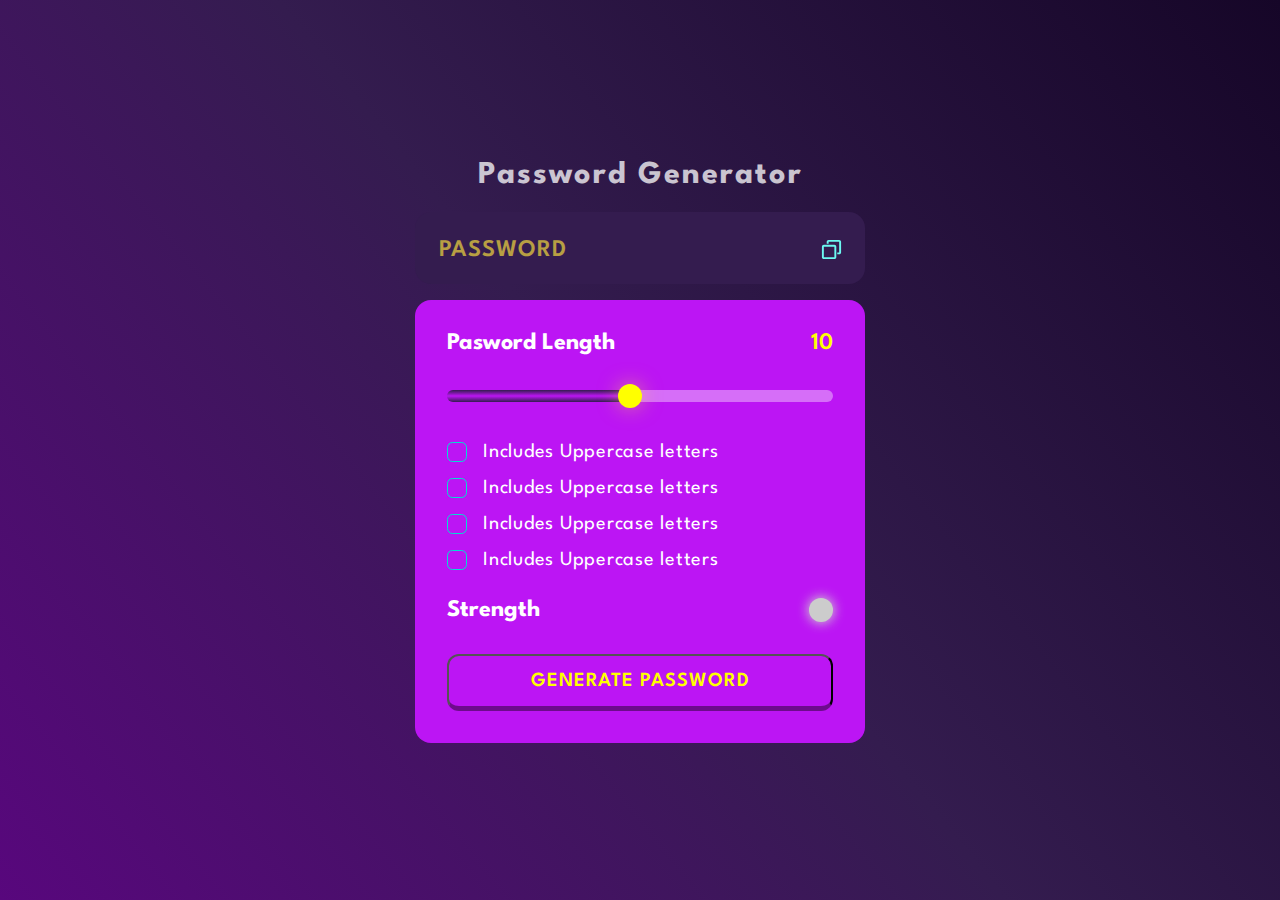
<file: index.html>
<!DOCTYPE html>
<html lang="en">
  <head>
    <meta charset="UTF-8" />
    <meta name="viewport" content="width=device-width, initial-scale=1.0" />
    <title>Document</title>
    <link rel="preconnect" href="https://fonts.googleapis.com" />
    <link rel="preconnect" href="https://fonts.gstatic.com" crossorigin />
    <link
      href="https://fonts.googleapis.com/css2?family=League+Spartan:wght@100;200;300;400;600&display=swap"
      rel="stylesheet"
    />
    <link rel="stylesheet" href="style.css" />
  </head>
  <body>
    <div class="wrapper">
      <div class="container">
        <h1 class="heading">Password Generator</h1>
        <div class="container1">
          <input
            readonly
            placeholder="PASSWORD"
            class="showpassword"
            data-passwordShow
          />
          <button class="copybtn" data-copyImg>
            <span class="copiedmsg" data-copyMsg></span>
            <img src="copy.svg" alt="copyimg" height="23" width="23" />
          </button>
        </div>
        <div class="container2">
          <div class="passnum">
            <h2 class="pass">Pasword Length</h2>
            <p class="passwordnumber" data-passwordLength>0</p>
          </div>
          <div>
            <input
              type="range"
              min="1"
              max="20"
              step="1"
              class="slider"
              data-sliderHandel
            />
          </div>
          <div class="checkboxes">
            <div class="box">
              <input type="checkbox" class="uppercase" data-upperCaseletter />
              <label for="uppercase">Includes Uppercase letters</label>
            </div>
            <div class="box">
              <input type="checkbox" class="lowercase" data-lowerCaseletter />
              <label for="lowercase">Includes Uppercase letters</label>
            </div>
            <div class="box">
              <input type="checkbox" class="number" data-numberBox />
              <label for="number">Includes Uppercase letters</label>
            </div>
            <div class="box">
              <input type="checkbox" class="symbol" data-symbolBox />
              <label for="symbol">Includes Uppercase letters</label>
            </div>
          </div>
          <div class="strength">
            <h2>Strength</h2>
            <div class="strengthcolor" data-colorStrenght></div>
          </div>

          <button class="passbutton" data-passwordGenrator>
            GENERATE PASSWORD
          </button>
        </div>
      </div>
    </div>

    <script src="script.js"></script>
  </body>
</html>
</file>
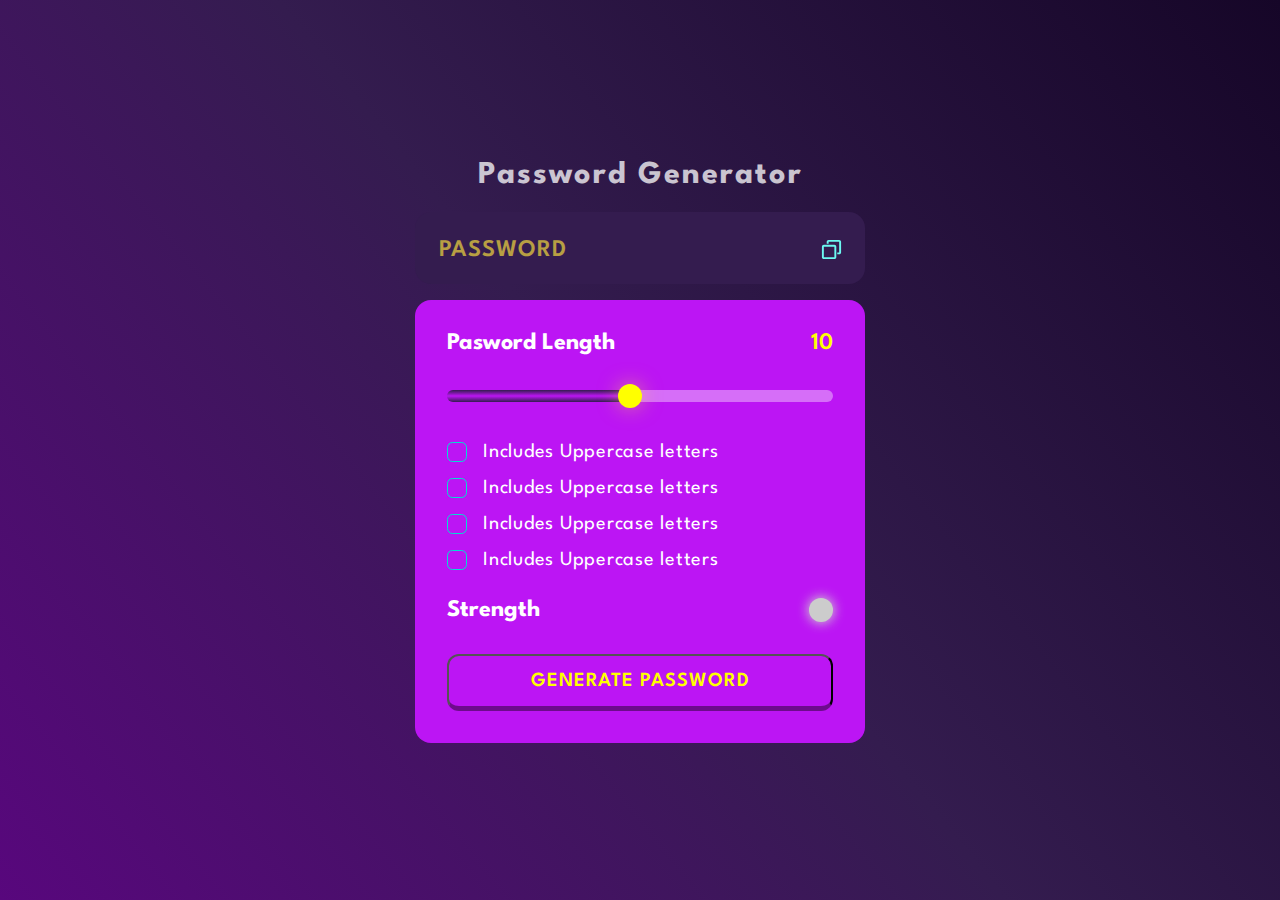
<file: pasword.html>
<!DOCTYPE html>
<html lang="en">
<head>
    <meta charset="UTF-8">
    <meta name="viewport" content="width=device-width, initial-scale=1.0">
    <title>Document</title>
    <link rel="preconnect" href="https://fonts.googleapis.com"/>
    <link rel="preconnect" href="https://fonts.gstatic.com" crossorigin/>
    <link
      href="https://fonts.googleapis.com/css2?family=League+Spartan:wght@100;200;300;400;600&display=swap"
      rel="stylesheet"
    />
    <link rel="stylesheet" href="pasword.css">
</head>
<body>
 <div class="wrapper">
    <div class="container">
        <h1 class="heading">Password Generator</h1>
        <div class="container1">
            <input readonly placeholder="PASSWORD" class="showpassword" data-passwordShow>
            <button class="copybtn" data-copyImg>
                <span class="copiedmsg" data-copyMsg></span>
                <img src="copy.svg" alt="copyimg" height="23" width="23">
            </button>
        </div>
        <div class="container2">
            <div class="passnum">
            <h2 class="pass">Pasword Length</h2>
            <p class="passwordnumber" data-passwordLength>0</p>
            </div>
            <div>
                <input type="range" min="1" max="20" step="1" class="slider"  data-sliderHandel>
            </div>
            <div class="checkboxes">
                <div class="box">
                <input type="checkbox" class="uppercase" data-upperCaseletter>
                <label for="uppercase">Includes Uppercase letters</label>
                </div>
                <div class="box">
                <input type="checkbox" class="lowercase" data-lowerCaseletter>
                <label for="lowercase">Includes Uppercase letters</label>
                </div>
                <div class="box">
                <input type="checkbox" class="number" data-numberBox />
                <label for="number">Includes Uppercase letters</label>
                </div>
                <div class="box">
                <input type="checkbox" class="symbol" data-symbolBox>
                <label for="symbol">Includes Uppercase letters</label>
                </div>   
            </div>
            <div class="strength">
                <h2>Strength</h2> 
                <div class="strengthcolor" data-colorStrenght></div>
            </div>
            
            <button class="passbutton" data-passwordGenrator>GENERATE PASSWORD</button>
        </div>

    </div>

 </div>   
   
    <script src="pasword.js"></script>
</body>
</html>
</file>
<file: style.css>
*,
*::before,
*::after {
  margin: 0;
  padding: 0;
  box-sizing: border-box;
  font-family: "League Spartan", sans-serif;
}

.wrapper {
  width: 100vw;
  height: 100vh;
  display: flex;
  flex-direction: column;
  align-items: center;
  justify-content: center;
  background: linear-gradient(
    231deg,
    rgba(22, 6, 40, 1) 0%,
    rgba(52, 28, 79, 1) 50%,
    rgba(88, 7, 125, 1) 100%
  );
}
.container {
  width: 90%;
  max-width: 450px;
}
.heading {
  color: white;
  opacity: 0.75;
  letter-spacing: 2px;
  text-align: center;
  line-height: 1.2;
}
.container1 {
  position: relative;
  background-color: hsl(268, 47%, 21%);
  border-radius: 1rem;
  border-bottom: o.35rem solid hsl(281, 89%, 26%);
  margin: 1rem 0;
  padding-top: 0.35rem;
}
.showpassword {
  width: 100%;
  background-color: transparent;
  padding: 1.15rem 1rem;
  color: hsl(52, 100%, 62%);
  font-weight: 600;
  font-size: 1.5rem;
  line-height: 30px;
  letter-spacing: 1px;
  padding-right: 3.25rem;
  border: none;
}

.showpassword::placeholder {
  position: absolute;
  top: 50%;
  left: 1.5rem;
  font-size: 1.5rem;
  line-height: 30px;
  color: hsl(52, 100%, 62%);
  opacity: 0.65;
  text-transform: uppercase;
  transform: translateY(-50%);
}
.showpassword button {
  position: absolute;
  top: 50%;
  right: 1.5rem;
  transform: translateY(-50%);
}

.copybtn {
  position: absolute;
  background-color: transparent;
  border: none;
  outline: none;
  left: 90%;
  bottom: 20px;
}

.copiedmsg {
  position: absolute;
  background-color: hsl(281, 89%, 26%);
  color: hsl(52, 100%, 62%);
  font-size: 1.25rem;
  top: -35px;
  left: -25px;
  padding: 5px 10px;
  border-radius: 1rem;
  opacity: 0;
  transform: scale(0);
  transform-origin: bottom;
  transition: all 250ms ease-in-out;
}
.copiedmsg.active {
  opacity: 1;
  transform: scale(1);
}

.container2 {
  width: 100%;
  background-color: hsl(285, 91%, 52%);
  border-radius: 1rem;
  padding: 2rem;
  border-bottom: 0.35 solid hsl(281, 89%, 26%);
}
.passnum {
  display: flex;
  justify-content: space-between;
}

.pass {
  color: white;
  font-size: 1.5rem;
  padding-bottom: 20px;
}
.passwordnumber {
  font-size: x-large;
  font-weight: 600;
  /* font: bold; */
  color: yellow;
}
.slider {
  appearance: none;
  width: 100%;
  height: 0.75rem;
  cursor: pointer;
  background-color: hsla(0, 0%, 100%, 0.384);
  border-radius: 1rem;
  margin-top: 1rem;
  margin-bottom: 1.5rem;
  background-image: linear-gradient(
    hsl(268, 47%, 21%),
    hsl(285, 91%, 52%),
    hsl(268, 47%, 21%)
  );
  background-repeat: no-repeat;
  border: none;
  outline: none;
  z-index: -1;
}

.slider::-webkit-slider-thumb {
  position: relative;
  z-index: 1;
  appearance: none;
  height: 1.5rem;
  width: 1.5rem;
  border-radius: 50%;
  background-color: yellow;
  cursor: pointer;
  margin-top: -3;
  box-shadow: 0px 0px 20px 0px rgba(255, 229, 61, 0.5);
  transition: all 100ms ease-in;
}

.slider:focus {
  outline: 3px solid yellow;
}

.slider::-webkit-slider-thumb:hover {
  outline: 2px solid yellow;
  background-color: hsl(268, 75%, 9%);
  box-shadow: 0px 0px 25px 5px rgba(255, 229, 61, 0.8);
}

.box {
  display: flex;
  align-items: center;
  margin: 1rem 0;
  gap: 0 1rem;
}
.box input {
  appearance: none;
  width: 20px;
  height: 20px;
  border: 1px solid hsl(176, 100%, 44%);
  cursor: pointer;
  position: relative;
  border-radius: 0.35rem;
}

.box input:checked {
  background-color: hsl(176, 100%, 44%);
}

.box input:checked::before {
  content: "✔";
  position: absolute;
  color: hsl(198, 20%, 13%);
  font-size: 1.05rem;
  font-weight: 600;
  left: 30%;
  top: -3.5px;
}

.box label {
  color: white;
  font-size: 1.25rem;
  letter-spacing: 0.75px;
}

.strength {
  margin-top: 1.75rem;
  display: flex;
  justify-content: space-between;
  align-items: center;
  margin-bottom: 2rem;
}
.strength h2 {
  color: white;
  font-size: 1.5rem;
}

.strengthcolor {
  height: 1.5rem;
  width: 1.5rem;

  border-radius: 50%;
}
.passbutton {
  width: 100%;
  padding: 1rem 0;
  background-color: hsl(285, 91%, 52%);
  text-align: center;
  border-radius: 0.75rem;
  border-bottom: 0.35rem solid rgba(49, 3, 61, 0.57);
  cursor: pointer;
  letter-spacing: 1px;
  color: yellow;
  font-weight: 600;
  font-size: 1.25rem;
}
</file>
<file: pasword.css>
*,
*::before,
*::after {
    margin: 0;
    padding: 0;
    box-sizing: border-box;
    font-family: 'League Spartan', sans-serif;
}

.wrapper{
    width: 100vw;
    height: 100vh;
    display: flex;
    flex-direction: column;
    align-items: center;
    justify-content: center;
    background: linear-gradient(231deg, rgba(22, 6, 40, 1) 0%, rgba(52, 28, 79, 1) 50%, rgba(88, 7, 125, 1) 100%);
}
.container{
    width: 90%;
    max-width: 450px;
}
.heading{
    color: white;
    opacity: 0.75;
    letter-spacing: 2px;
    text-align: center;
    line-height: 1.2;
}
.container1{
    position: relative;
    background-color: hsl(268, 47%, 21%);
    border-radius: 1rem;
    border-bottom: o.35rem solid hsl(281, 89%, 26%) ;
    margin: 1rem 0;
    padding-top: 0.35rem;

}
.showpassword{
    width: 100%;
    background-color: transparent;
    padding: 1.15rem 1rem ;
    color: hsl(52, 100%, 62%) ;
    font-weight: 600;
    font-size: 1.5rem;
    line-height: 30px;
    letter-spacing: 1px;
    padding-right: 3.25rem;
    border: none;
}

.showpassword::placeholder{
    position:absolute;
    top: 50%;
    left: 1.5rem;
    font-size: 1.5rem;
    line-height:30px;
    color:hsl(52, 100%, 62%);
    opacity: 0.65;
    text-transform: uppercase;
    transform: translateY(-50%);
}
.showpassword button {
    position:absolute;
    top:50%;
    right:1.5rem;
    transform: translateY(-50%);
}

.copybtn{
    position: absolute;
    background-color: transparent;
    border:none;
    outline:none;
    left: 90%;
    bottom: 20px;
}

.copiedmsg{
    position: absolute;
    background-color: hsl(281, 89%, 26%);
    color: hsl(52, 100%, 62%);
    font-size: 1.25rem;
    top: -35px;
    left: -25px;
    padding: 5px 10px;
    border-radius: 1rem;
    opacity: 0;
    transform: scale(0);
    transform-origin: bottom;
    transition: all 250ms ease-in-out;
}
.copiedmsg.active {
    opacity: 1;
    transform: scale(1);
  }

.container2{
    
    width: 100%;
    background-color:hsl(285, 91%, 52%) ;
    border-radius: 1rem;
    padding: 2rem;
    border-bottom: 0.35 solid hsl(281, 89%, 26%);

}
.passnum{
    display: flex;
    justify-content: space-between;
}

.pass{
    color: white;
    font-size: 1.5rem;
    padding-bottom: 20px;
    
}
.passwordnumber{
    font-size: x-large ;
    font-weight: 600;
    /* font: bold; */
    color: yellow;
    
}
.slider{
    appearance: none;
    width: 100%;
    height: 0.75rem;
    cursor: pointer;
    background-color:hsla(0, 0%, 100%, 0.384); 
    border-radius: 1rem;
    margin-top: 1rem;
    margin-bottom: 1.5rem;
    background-image: linear-gradient(hsl(268, 47%, 21%),hsl(285, 91%, 52%),hsl(268, 47%, 21%));
    background-repeat: no-repeat;
    border: none;
    outline: none;
    z-index: -1;

}

.slider::-webkit-slider-thumb{
    position: relative;
    z-index: 1;
    appearance: none;
    height: 1.5rem;
    width: 1.5rem;
    border-radius: 50%;
    background-color: yellow;
    cursor: pointer;
    margin-top: -3;
    box-shadow: 0px 0px 20px 0px rgba(255, 229, 61, 0.50);
    transition: all 100ms ease-in;
}


.slider:focus{
    outline: 3px solid yellow;
}


.slider::-webkit-slider-thumb:hover{
    outline: 2px solid yellow;
    background-color:hsl(268, 75%, 9%);
    box-shadow: 0px 0px 25px 5px rgba(255, 229, 61, 0.80);
}

.box{
    display: flex;
    align-items: center;
    margin: 1rem 0;
    gap: 0 1rem
}
.box input{
    appearance: none;
    width: 20px;
    height: 20px;
    border: 1px solid hsl(176, 100%, 44%);
    cursor: pointer;
    position: relative;
    border-radius: 0.35rem;
}

.box input:checked{
    background-color:hsl(176, 100%, 44%) ;
}

.box input:checked::before{
    content: '✔';
    position: absolute;
    color: hsl(198, 20%, 13%);
    font-size: 1.05rem;
    font-weight: 600;
    left: 30%;
    top: -3.5px;

}

.box label{
    color: white;
    font-size: 1.25rem;
    letter-spacing: 0.75px;
}


.strength{
    margin-top: 1.75rem;
    display: flex;
    justify-content: space-between;
    align-items: center;
    margin-bottom: 2rem;

}
.strength h2{
    color: white;
    font-size: 1.5rem;
}


.strengthcolor{
 height: 1.5rem;
 width: 1.5rem;

 border-radius: 50%;
 
}
.passbutton{
    width: 100%;
    padding: 1rem 0;
    background-color:hsl(285, 91%, 52%);
    text-align: center;
    border-radius: 0.75rem;
    border-bottom: 0.35rem solid rgba(49, 3, 61, 0.57);
    cursor: pointer;
    letter-spacing: 1px;
    color: yellow;
    font-weight: 600;
    font-size: 1.25rem;
}
</file>
